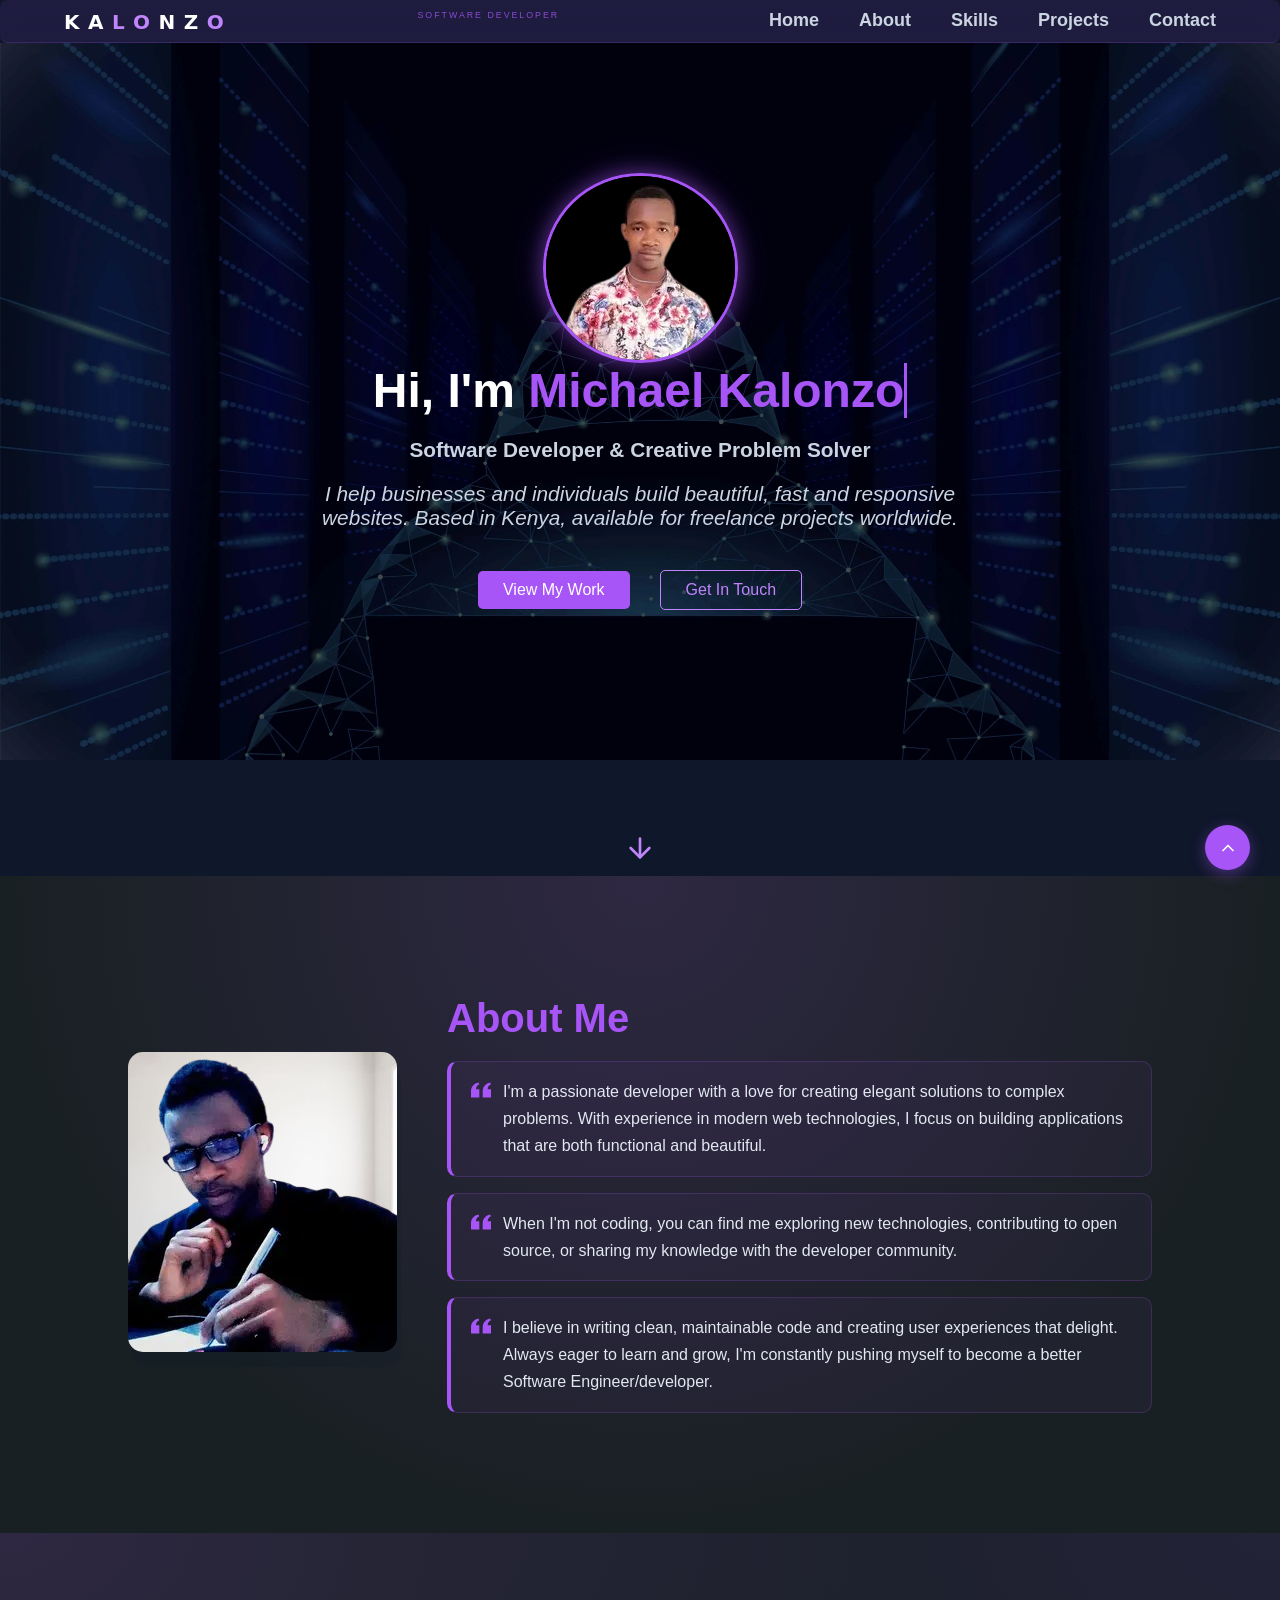
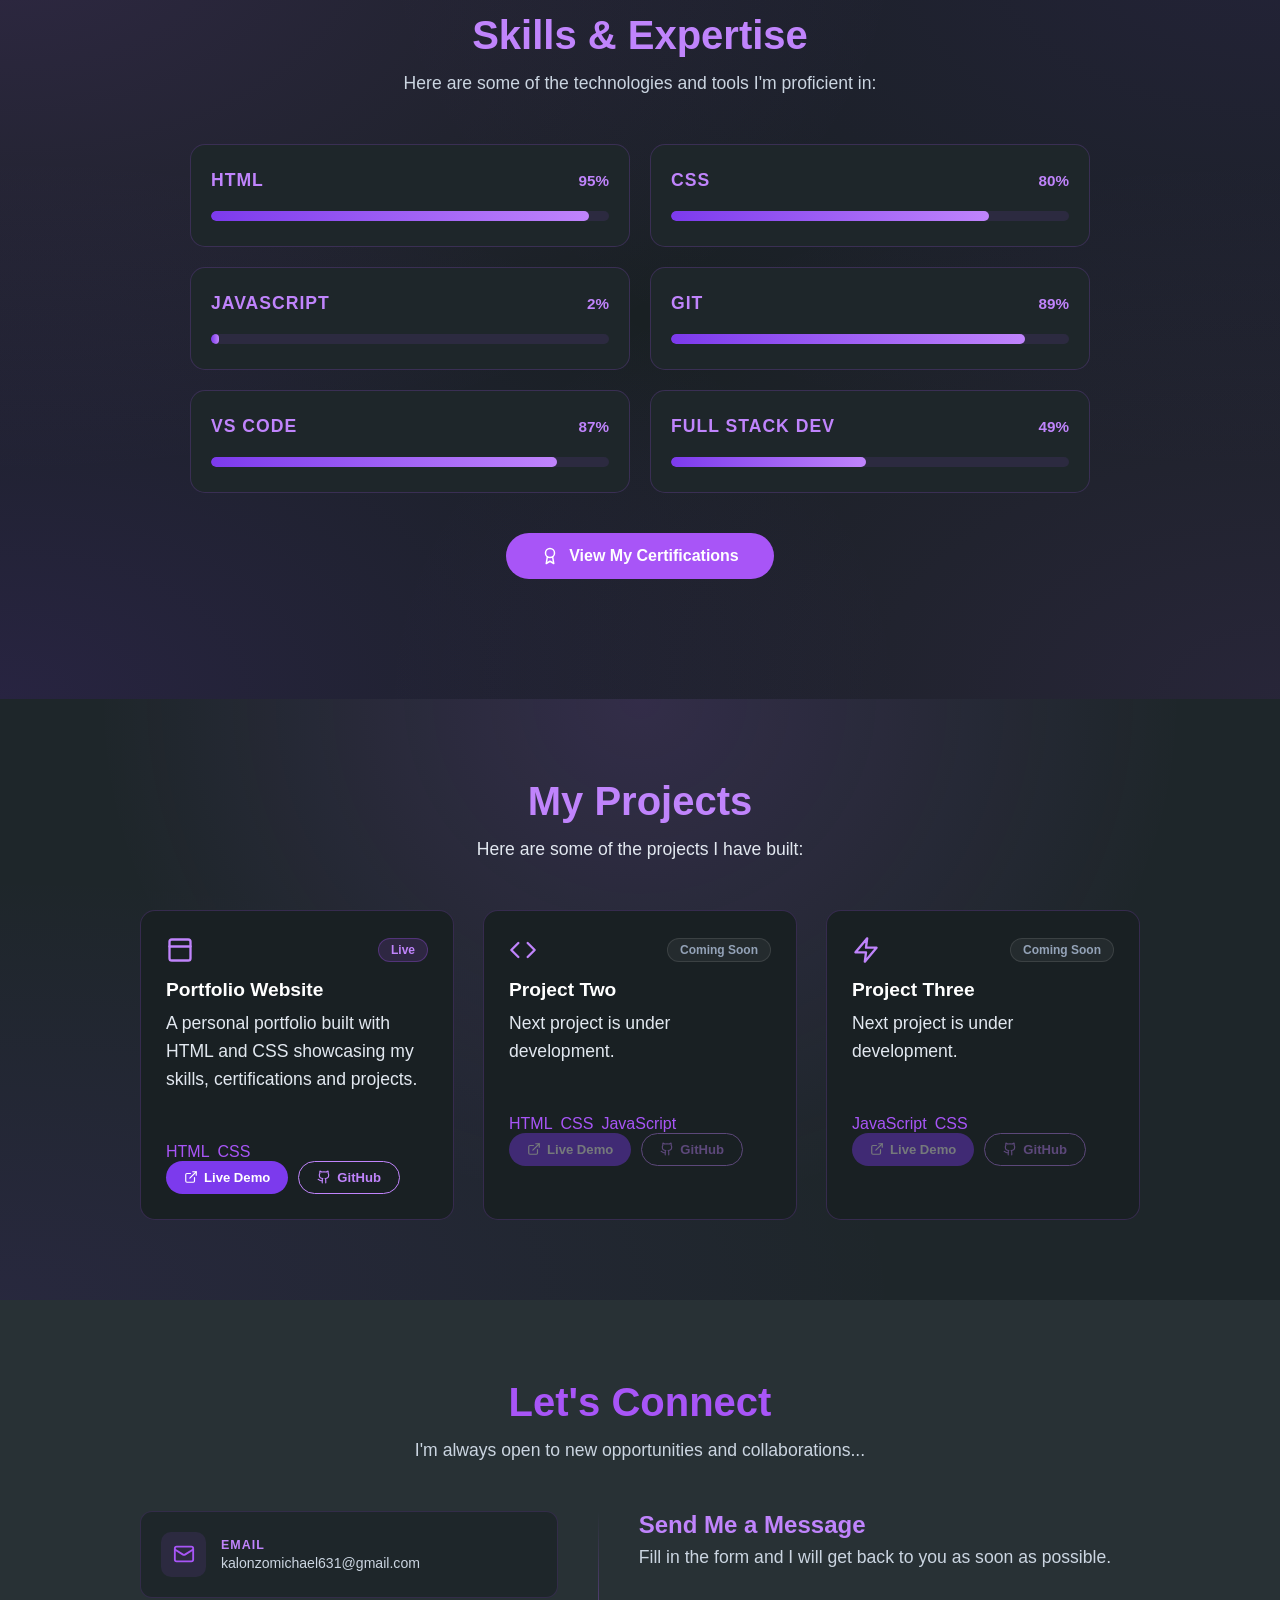
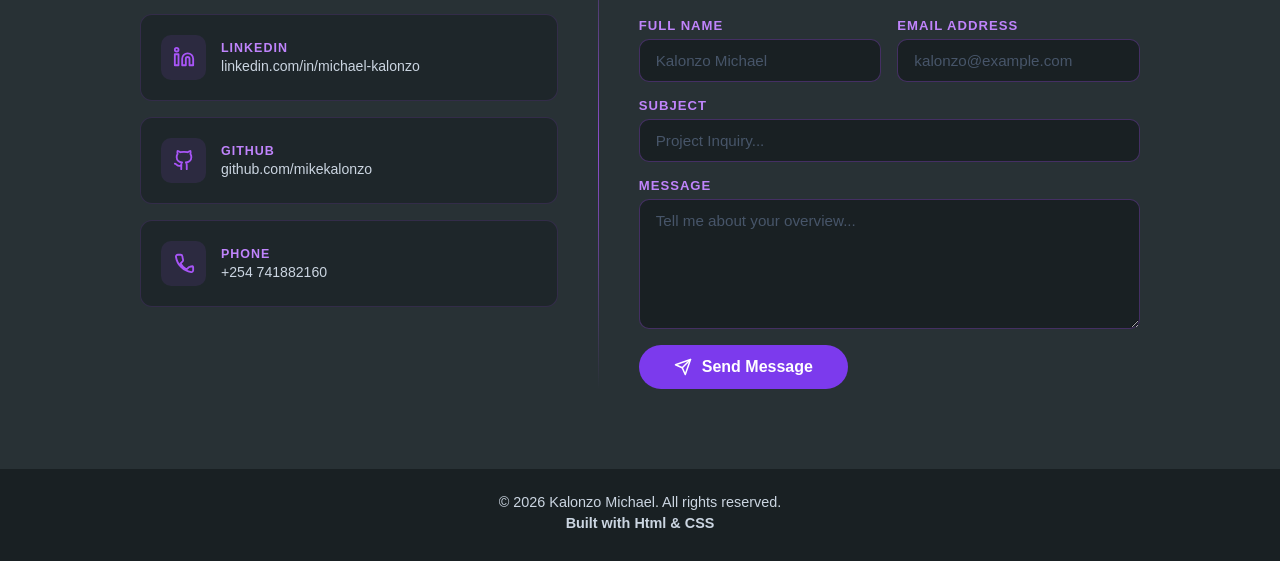
<file: index.html>
<!DOCTYPE html>
<html lang="en">
<head>
    <meta charset="UTF-8">
  <meta name="viewport" content="width=device-width, initial-scale=1.0">
    <title>Michael kalonzo</title>
    <link rel="stylesheet" href="style.css">
      <meta name="description" content="Michael Kalonzo| Software Developer based in Kenya. 
I build fast, beautiful and responsive websites 
that help businesses grow online..">
<link rel="icon" type="image/x-icon" href="favicon.ico">
<link rel="icon" type="image/png" sizes="16x16" href="favicon-16x16.png">
<link rel="icon" type="image/png" sizes="32x32" href="favicon-32x32.png">
<link rel="apple-touch-icon" sizes="180x180" href="apple-touch-icon.png">
<link rel="icon" type="image/png" sizes="192x192" href="android-chrome-192x192.png">
<link rel="icon" type="image/png" sizes="512x512" href="android-chrome-512x512.png">
    <!-- Open Graph Tags -->
    <meta property="og:title" content="Michael Kalonzo - Software Developer">
    <meta property="og:description" content="Michael Kalonzo | Software Developer based in Kenya. 
I build fast, beautiful and responsive websites 
that help businesses grow online...">
    <meta property="og:image" content="https://michael-kalonzo-portofolio.vercel.app/Mr.Me-png.png">
    <meta property="og:url" content="https://michael-kalonzo-portofolio.vercel.app">
    <meta property="og:type" content="website">
<!-- Google Analytics -->
<script async src="https://www.googletagmanager.com/gtag/js?id=G-BMLFF37FKC"></script>
<script>
    window.dataLayer = window.dataLayer || [];
    function gtag(){dataLayer.push(arguments);}
    gtag('js', new Date());
    gtag('config', 'G-BMLFF37FKC');
</script>
</head>
<body>
  <nav>
       <div class="logo">
    <span class="l1">K</span>
    <span class="l2">A</span>
    <span class="l3">L</span>
    <span class="l4">O</span>
    <span class="l5">N</span>
    <span class="l6">Z</span>
    <span class="l7">O</span>
</div>
   <div class="logo-sub">Software Developer</div>
      <ul>
        <li><a href="#home">Home</a></li>
        <li><a href="#about">About</a></li>
        <li><a href="#skills">Skills</a></li>
        <li><a href="#projects">Projects</a></li>
        <li><a href="#contact">Contact</a></li>
        </ul>
    </nav>
     <main>
        <section id="home">
<header class="hero"> 
    <img src="mike.profile.png.png" alt="Michael Kalonzo" class="profile-pic"> 
<h1>Hi, I'm <span class="typing">Michael Kalonzo</span></h1>
      <p><strong>Software Developer & Creative Problem Solver</strong></p>
      <p><em>I help businesses and individuals build beautiful, 
fast and responsive websites. Based in Kenya, 
available for freelance projects worldwide.</em></p>
      <div class="button">
         <a href="#projects" class="btn primary">View My Work</a>
            <a href="#contact" class="btn secondary">Get In Touch</a>
      </div>
</header>
<div class="scroll-arrow">
    <a href="#about" aria-label="Scroll down to About section">
        <svg xmlns="http://www.w3.org/2000/svg" width="32" height="48" viewBox="0 0 24 24" fill="none" stroke="#c084fc" stroke-width="2" stroke-linecap="round" stroke-linejoin="round">
            <line x1="12" y1="5" x2="12" y2="19"/>
            <polyline points="19 12 12 19 5 12"/>
        </svg>
    </a>
</div>
        </section>
<section id="about">
<div class="about-container">
    <!-- Left side: Image -->
    <div class="about-image">
       <img src="Mr.Me-png.png" alt="Michael Kalonzo" 
     width="450" height="300" loading="lazy">
    </div>
    <!-- Right side: Text -->
   <div class="about-text">
    <h2>About Me</h2>

    <div class="about-quote-grid">

        <div class="quote-card">
            <div class="quote-icon">
                <svg xmlns="http://www.w3.org/2000/svg" width="20" height="20" viewBox="0 0 24 24" fill="#a855f7">
                    <path d="M14.017 21v-7.391c0-5.704 3.731-9.57 8.983-10.609l.995 2.151c-2.432.917-3.995 3.293-3.995 5.847h4v10h-9.983zm-14.017 0v-7.391c0-5.704 3.748-9.57 9-10.609l.996 2.151c-2.433.917-3.996 3.293-3.996 5.847h3.983v10h-9.983z"/>
                </svg>
            </div>
            <p>I'm a passionate developer with a love for creating elegant solutions to complex problems. With experience in modern web technologies, I focus on building applications that are both functional and beautiful.</p>
        </div>

        <div class="quote-card">
            <div class="quote-icon">
                <svg xmlns="http://www.w3.org/2000/svg" width="20" height="20" viewBox="0 0 24 24" fill="#a855f7">
                    <path d="M14.017 21v-7.391c0-5.704 3.731-9.57 8.983-10.609l.995 2.151c-2.432.917-3.995 3.293-3.995 5.847h4v10h-9.983zm-14.017 0v-7.391c0-5.704 3.748-9.57 9-10.609l.996 2.151c-2.433.917-3.996 3.293-3.996 5.847h3.983v10h-9.983z"/>
                </svg>
            </div>
            <p>When I'm not coding, you can find me exploring new technologies, contributing to open source, or sharing my knowledge with the developer community.</p>
        </div>

        <div class="quote-card">
            <div class="quote-icon">
                <svg xmlns="http://www.w3.org/2000/svg" width="20" height="20" viewBox="0 0 24 24" fill="#a855f7">
                    <path d="M14.017 21v-7.391c0-5.704 3.731-9.57 8.983-10.609l.995 2.151c-2.432.917-3.995 3.293-3.995 5.847h4v10h-9.983zm-14.017 0v-7.391c0-5.704 3.748-9.57 9-10.609l.996 2.151c-2.433.917-3.996 3.293-3.996 5.847h3.983v10h-9.983z"/>
                </svg>
            </div>
            <p>I believe in writing clean, maintainable code and creating user experiences that delight. Always eager to learn and grow, I'm constantly pushing myself to become a better Software Engineer/developer.</p>
        </div>

    </div>
</div>   
</section>

<section id="skills">
    <h2>Skills & Expertise</h2>
    <p>Here are some of the technologies and tools I'm proficient in:</p>
    <div class="skills-container">
 <div class="skill-card">
     <div class="skill-header">
    <span class="skill-name">HTML</span>
    <span class="skill-percent">95%</span>
    </div>
    <div class="skill-bar">
        <div class="skill-fill" style="width: 95%;"></div>
    </div>
 </div>
 <div class="skill-card">
     <div class="skill-header">
    <span class="skill-name">CSS</span>
    <span class="skill-percent">80%</span>
    </div>
    <div class="skill-bar">
        <div class="skill-fill" style="width: 80%;"></div>
 </div>
 </div>
 <div class="skill-card">
     <div class="skill-header">
    <span class="skill-name">JavaScript</span>
    <span class="skill-percent">2%</span>
    </div>
    <div class="skill-bar">
        <div class="skill-fill" style="width: 2%;"></div>
    </div>
 </div>
 <div class="skill-card">
     <div class="skill-header">
<span class="skill-name">Git</span>
    <span class="skill-percent">89%</span>
         </div>
         <div class="skill-bar">
        <div class="skill-fill" style="width: 89%;"></div>
    </div>
 </div>
    <div class="skill-card">
         <div class="skill-header">
    <span class="skill-name">VS Code</span>
    <span class="skill-percent">87%</span>
    </div>
    <div class="skill-bar">
        <div class="skill-fill" style="width: 87%;"></div>
    </div>
    </div>
    <div class="skill-card">
         <div class="skill-header">
    <span class="skill-name">FULL STACK DEV</span>
    <span class="skill-percent">49%</span>
         </div>
    <div class="skill-bar">
        <div class="skill-fill" style="width: 49%;"></div>
    </div>
    </div>
    </div>
      <!-- Add this in your index.html, after the skills section -->
<div style="text-align: center; padding: 40px 0;">
    <a href="certifications.html" class="cert-nav-btn">
        <svg xmlns="http://www.w3.org/2000/svg" width="18" height="18" viewBox="0 0 24 24" fill="none" stroke="currentColor" stroke-width="2" stroke-linecap="round" stroke-linejoin="round">
            <circle cx="12" cy="8" r="6"/>
            <path d="M15.477 12.89L17 22l-5-3-5 3 1.523-9.11"/>
        </svg>
        View My Certifications
    </a>
</div>
</section>
<section id="projects">
    <h2>My Projects</h2>
    <p>Here are some of the projects I have built:</p>

    <div class="projects-container">

        <!-- Project 1 -->
        <div class="project-card">
            <div class="project-top">
                <svg xmlns="http://www.w3.org/2000/svg" width="28" height="28" viewBox="0 0 24 24" fill="none" stroke="#c084fc" stroke-width="2" stroke-linecap="round" stroke-linejoin="round">
                    <rect x="3" y="3" width="18" height="18" rx="2"/><path d="M3 9h18"/>
                </svg>
                <span class="project-status">Live</span>
            </div>
            <div class="project-info">
                <h3>Portfolio Website</h3>
                <p>A personal portfolio built with HTML and CSS showcasing my skills, certifications and projects.</p>
                <div class="project-tags">
                    <span class="tag">HTML</span>
                    <span class="tag">CSS</span>
                </div>
                <div class="project-links">
                    <a href="https://michael-kalonzo-portofolio.vercel.app" target="_blank" class="link-demo">
                        <svg xmlns="http://www.w3.org/2000/svg" width="14" height="14" viewBox="0 0 24 24" fill="none" stroke="currentColor" stroke-width="2" stroke-linecap="round" stroke-linejoin="round">
                            <path d="M18 13v6a2 2 0 0 1-2 2H5a2 2 0 0 1-2-2V8a2 2 0 0 1 2-2h6"/>
                            <polyline points="15 3 21 3 21 9"/><line x1="10" y1="14" x2="21" y2="3"/>
                        </svg>
                        Live Demo
                    </a>
                    <a href="https://github.com/mikekalonzo" target="_blank" class="link-github">
                        <svg xmlns="http://www.w3.org/2000/svg" width="14" height="14" viewBox="0 0 24 24" fill="none" stroke="currentColor" stroke-width="2" stroke-linecap="round" stroke-linejoin="round">
                            <path d="M15 22v-4a4.8 4.8 0 0 0-1-3.5c3 0 6-2 6-5.5.08-1.25-.27-2.48-1-3.5.28-1.15.28-2.35 0-3.5 0 0-1 0-3 1.5-2.64-.5-5.36-.5-8 0C6 2 5 2 5 2c-.3 1.15-.3 2.35 0 3.5A5.403 5.403 0 0 0 4 9c0 3.5 3 5.5 6 5.5-.39.49-.68 1.05-.85 1.65-.17.6-.22 1.23-.15 1.85v4"/>
                            <path d="M9 18c-4.51 2-5-2-7-2"/>
                        </svg>
                        GitHub
                    </a>
                </div>
            </div>
        </div>

        <!-- Project 2 -->
        <div class="project-card">
            <div class="project-top">
                <svg xmlns="http://www.w3.org/2000/svg" width="28" height="28" viewBox="0 0 24 24" fill="none" stroke="#c084fc" stroke-width="2" stroke-linecap="round" stroke-linejoin="round">
                    <polyline points="16 18 22 12 16 6"/><polyline points="8 6 2 12 8 18"/>
                </svg>
                <span class="project-status coming">Coming Soon</span>
            </div>
            <div class="project-info">
                <h3>Project Two</h3>
                <p>Next project is under development.</p>
                <div class="project-tags">
                    <span class="tag">HTML</span>
                    <span class="tag">CSS</span>
                    <span class="tag">JavaScript</span>
                </div>
                <div class="project-links">
                    <a href="#" class="link-demo disabled">
                        <svg xmlns="http://www.w3.org/2000/svg" width="14" height="14" viewBox="0 0 24 24" fill="none" stroke="currentColor" stroke-width="2" stroke-linecap="round" stroke-linejoin="round">
                            <path d="M18 13v6a2 2 0 0 1-2 2H5a2 2 0 0 1-2-2V8a2 2 0 0 1 2-2h6"/>
                            <polyline points="15 3 21 3 21 9"/><line x1="10" y1="14" x2="21" y2="3"/>
                        </svg>
                        Live Demo
                    </a>
                    <a href="#" class="link-github disabled">
                        <svg xmlns="http://www.w3.org/2000/svg" width="14" height="14" viewBox="0 0 24 24" fill="none" stroke="currentColor" stroke-width="2" stroke-linecap="round" stroke-linejoin="round">
                            <path d="M15 22v-4a4.8 4.8 0 0 0-1-3.5c3 0 6-2 6-5.5.08-1.25-.27-2.48-1-3.5.28-1.15.28-2.35 0-3.5 0 0-1 0-3 1.5-2.64-.5-5.36-.5-8 0C6 2 5 2 5 2c-.3 1.15-.3 2.35 0 3.5A5.403 5.403 0 0 0 4 9c0 3.5 3 5.5 6 5.5-.39.49-.68 1.05-.85 1.65-.17.6-.22 1.23-.15 1.85v4"/>
                            <path d="M9 18c-4.51 2-5-2-7-2"/>
                        </svg>
                        GitHub
                    </a>
                </div>
            </div>
        </div>

        <!-- Project 3 -->
        <div class="project-card">
            <div class="project-top">
                <svg xmlns="http://www.w3.org/2000/svg" width="28" height="28" viewBox="0 0 24 24" fill="none" stroke="#c084fc" stroke-width="2" stroke-linecap="round" stroke-linejoin="round">
                    <polygon points="13 2 3 14 12 14 11 22 21 10 12 10 13 2"/>
                </svg>
                <span class="project-status coming">Coming Soon</span>
            </div>
            <div class="project-info">
                <h3>Project Three</h3>
                <p>Next project is under development.</p>
                <div class="project-tags">
                    <span class="tag">JavaScript</span>
                    <span class="tag">CSS</span>
                </div>
                <div class="project-links">
                    <a href="#" class="link-demo disabled">
                        <svg xmlns="http://www.w3.org/2000/svg" width="14" height="14" viewBox="0 0 24 24" fill="none" stroke="currentColor" stroke-width="2" stroke-linecap="round" stroke-linejoin="round">
                            <path d="M18 13v6a2 2 0 0 1-2 2H5a2 2 0 0 1-2-2V8a2 2 0 0 1 2-2h6"/>
                            <polyline points="15 3 21 3 21 9"/><line x1="10" y1="14" x2="21" y2="3"/>
                        </svg>
                        Live Demo
                    </a>
                    <a href="#" class="link-github disabled">
                        <svg xmlns="http://www.w3.org/2000/svg" width="14" height="14" viewBox="0 0 24 24" fill="none" stroke="currentColor" stroke-width="2" stroke-linecap="round" stroke-linejoin="round">
                            <path d="M15 22v-4a4.8 4.8 0 0 0-1-3.5c3 0 6-2 6-5.5.08-1.25-.27-2.48-1-3.5.28-1.15.28-2.35 0-3.5 0 0-1 0-3 1.5-2.64-.5-5.36-.5-8 0C6 2 5 2 5 2c-.3 1.15-.3 2.35 0 3.5A5.403 5.403 0 0 0 4 9c0 3.5 3 5.5 6 5.5-.39.49-.68 1.05-.85 1.65-.17.6-.22 1.23-.15 1.85v4"/>
                            <path d="M9 18c-4.51 2-5-2-7-2"/>
                        </svg>
                        GitHub
                    </a>
                </div>
            </div>
        </div>

    </div>
</section><section id="contact">
    <h2>Let's Connect</h2>
    <p>I'm always open to new opportunities and collaborations...</p>

    <div class="contact-wrapper">

        <!-- LEFT SIDE - Contact Cards -->
        <div class="contact-left">

            <div class="contact-card">
                <div class="icon">
                    <svg xmlns="http://w3.org" width="24" height="24" viewBox="0 0 24 24" fill="none" stroke="currentColor" stroke-width="2" stroke-linecap="round" stroke-linejoin="round"><rect width="20" height="16" x="2" y="4" rx="2"/><path d="m22 7-8.97 5.7a1.94 1.94 0 0 1-2.06 0L2 7"/></svg>
                </div>
                <div class="contact-info">
                    <span class="contact-label">Email</span>
                    <a href="mailto:kalonzomichael631@gmail.com" aria-label="Send me an email at kalonzomichael631@gmail.com">kalonzomichael631@gmail.com</a>
                </div>
            </div>

            <div class="contact-card">
                <div class="icon">
                    <svg xmlns="http://www.w3.org/2000/svg" width="24" height="24" viewBox="0 0 24 24" fill="none" stroke="currentColor" stroke-width="2" stroke-linecap="round" stroke-linejoin="round"><path d="M16 8a6 6 0 0 1 6 6v7h-4v-7a2 2 0 0 0-4 0v7h-4v-7a6 6 0 0 1 6-6z"/><rect width="4" height="12" x="2" y="9"/><circle cx="4" cy="4" r="2"/></svg>
                </div>
                <div class="contact-info">
                    <span class="contact-label">LinkedIn</span>
                    <a href="https://www.linkedin.com/in/michael-kalonzo-631b1b1b1/" target="_blank" aria-label="View my LinkedIn profile">linkedin.com/in/michael-kalonzo</a>
                </div>
            </div>

            <div class="contact-card">
                <div class="icon">
                    <svg xmlns="http://w3.org" width="24" height="24" viewBox="0 0 24 24" fill="none" stroke="currentColor" stroke-width="2" stroke-linecap="round" stroke-linejoin="round"><path d="M15 22v-4a4.8 4.8 0 0 0-1-3.5c3 0 6-2 6-5.5.08-1.25-.27-2.48-1-3.5.28-1.15.28-2.35 0-3.5 0 0-1 0-3 1.5-2.64-.5-5.36-.5-8 0C6 2 5 2 5 2c-.3 1.15-.3 2.35 0 3.5A5.403 5.403 0 0 0 4 9c0 3.5 3 5.5 6 5.5-.39.49-.68 1.05-.85 1.65-.17.6-.22 1.23-.15 1.85v4"/><path d="M9 18c-4.51 2-5-2-7-2"/></svg>
                </div>
                <div class="contact-info">
                    <span class="contact-label">GitHub</span>
                    <a href="https://github.com/mikekalonzo" target="_blank" aria-label="View my GitHub profile">github.com/mikekalonzo</a>
                </div>
            </div>

            <div class="contact-card">
                <div class="icon">
                    <svg xmlns="http://www.w3.org/2000/svg" width="24" height="24" viewBox="0 0 24 24" fill="none" stroke="currentColor" stroke-width="2" stroke-linecap="round" stroke-linejoin="round"><path d="M22 16.92v3a2 2 0 0 1-2.18 2A19.79 19.79 0 0 1 3.21 5.18 2 2 0 0 1 5.23 3h3a2 2 0 0 1 2 1.72c.13 1.21.37 2.39.72 3.53a2 2 0 0 1-.45 1.95l-2.27 2.27a16 16 0 0 0 6.59 6.59l2.27-2.27a2 2 0 0 1 .95-.52c1.14-.35 2.33-.59 3.54-.72A2 2 0 0 1 22 16.92z"/></svg>
                </div>
                <div class="contact-info">
                    <span class="contact-label">Phone</span>
                    <a href="tel:+254741882160" aria-label="Call me at +254 741882160">+254 741882160</a>
                </div>
            </div>

        </div>

        <!-- DIVIDING LINE -->
        <div class="contact-divider"></div>

        <!-- RIGHT SIDE - Contact Form -->
        <div class="contact-right">
            <h3>Send Me a Message</h3>
            <p>Fill in the form and I will get back to you as soon as possible.</p>

            <form class="contact-form" action="https://formspree.io/f/mqeozejb" method="POST">

                <div class="form-row">
                    <div class="form-group">
                        <label for="name">Full Name</label>
                        <input type="text" id="name" name="name" placeholder="Kalonzo Michael" required>
                    </div>
                    <div class="form-group">
                        <label for="email">Email Address</label>
                        <input type="email" id="email" name="email" placeholder="kalonzo@example.com" required>
                    </div>
                </div>

                <div class="form-group">
                    <label for="subject">Subject</label>
                    <input type="text" id="subject" name="subject" placeholder="Project Inquiry..." required>
                </div>

                <div class="form-group">
                    <label for="message">Message</label>
                    <textarea id="message" name="message" rows="5" placeholder="Tell me about your overview..." required></textarea>
                </div>

                <button type="submit" class="submit-btn">
                    <svg xmlns="http://www.w3.org/2000/svg" width="18" height="18" viewBox="0 0 24 24" fill="none" stroke="currentColor" stroke-width="2" stroke-linecap="round" stroke-linejoin="round">
                        <line x1="22" y1="2" x2="11" y2="13"/>
                        <polygon points="22 2 15 22 11 13 2 9 22 2"/>
                    </svg>
                    Send Message
                </button>

            </form>
        </div>

    </div>
</section>
    
    </main>
    <footer>
        <div class="footer-content">
        <p>&copy; 2026 Kalonzo Michael. All rights reserved.</p>
        <p class="built-with">Built with Html & CSS</p>
        </div>
    </footer>
    <!-- Back to top button -->
    <a href="#home" class="back-top" aria-label="Back to top">
        <svg xmlns="http://www.w3.org/2000/svg" width="20" height="20" viewBox="0 0 24 24" fill="none" stroke="currentColor" stroke-width="2" stroke-linecap="round" stroke-linejoin="round">
            <polyline points="18 15 12 9 6 15"/>
        </svg>
    </a>
</body>
</html>
</file>
<file: style.css>
/* General Styles */
* {
    margin: 0;
    padding: 0;
    box-sizing: border-box;
}
html {
    scroll-behavior: smooth;
}


body {
        font-family: 'Segoe UI', Tahoma, Geneva, Verdana, sans-serif;
    margin: 0;
    padding: 0;
    background-color: #0f172a; /* Dark background color */
    color: white; /* Text color */      
}
/* image styling */
img.profile-pic {
    width: 195px;
    height: 190px;
    border-radius: 50%;
    object-fit: cover;
    margin: 0 auto;
    display: block;
     border: 3px solid #a855f7;
    box-shadow: 0 0 20px rgba(168, 85, 247, 0.5),
                0 0 40px rgba(168, 85, 247, 0.2);
    transition: all 0.4s ease;
    
}
img.profile-pic:hover {
    transform: scale(1.05);
    box-shadow: 0 0 30px rgba(168, 85, 247, 0.8),
                0 0 60px rgba(168, 85, 247, 0.4);
}
.typing {
    color: #a855f7;
    border-right: 3px solid #a855f7;
    display: inline-block;
    animation: blink 0.9s step-end infinite;
}

@keyframes blink {
    50% { border-color: transparent }
}

span {
    color: #a855f7 /* Purple color for span text */
}
/* Navigation Bar */
nav {
      background-color: rgba(168, 85, 247, 0.1);
    backdrop-filter: blur(10px);
    border-bottom: 1px solid rgba(168, 85, 247, 0.2);
    padding: 10px 5% 8px;
    display: flex;
    justify-content: space-between;
    position: sticky;
    top: 0;
      z-index: 1000; /* Ensure it stays above other content */
      border-radius: 8px;

}
nav ul {
    list-style: none;
    display: flex;
    gap: 20px;
    margin: 0;
    padding: 0;
    
}
nav ul li {
    margin-left: 20px;
}
nav a {
    color:  #cbd5e1;
    text-decoration: none;
    font-size: 18px;
    transition: color 0.2s ease;
    font-weight: bold;
   
}
nav a:hover {
    color: #a855f7; /* Purple color on hover */
}
@media (max-width: 768px) {
    nav {
        flex-direction: column;
        align-items: center;
        gap: 20px;
        padding: 15px 5%;
    }

    nav ul {
        flex-wrap: wrap;
        justify-content: center;
        gap: 20px;
    }

    nav ul li {
        margin-left: 0;
    }

    nav a {
        font-size: 16px;
    }
}
/* Hero Section */
.hero {
    padding: 130px 40px 150px;
    text-align: center;
    background-image: url('Hacker.webp'); /* Replace with your background image */
    background-size: cover;
    background-position: center;
    min-height: 400px; /* Ensure it takes up enough vertical space */
    align-items: center;
     display: flex;
     justify-content: center;
     flex-direction: column;
     
}
.hero h1 {
    font-size: 3rem;
}

    .hero p {
    font-size: 1.3rem;
    margin-top: 20px;
    max-width: 700px;
    margin-left: auto;
    margin-right: auto;
    color: #cbd5e1
}

.button {
    display: flex;
    justify-content: center;
    align-items: center;
    gap: 30px;
    margin-top: 40px;
}
.btn {
    display: inline-block;
    padding: 10px 25px;
    color: white;
    text-decoration: none;
    border-radius: 5px;
    margin-top: 0;
}
.primary {
     background: #a855f7; 
    color: #ffffff;
}

.secondary {
     border: 1px solid #c084fc;
      color: #c084fc; 
    }
.secondary:hover {
    background: black;
    color: white;
    font-weight: bold;
}
@media (max-width: 768px) {
    .hero {
        padding: 80px 15px 30px;
        min-height: auto;
    }

    .hero h1 {
        font-size: 1.8rem;
    }

    .hero p {
        font-size: 1rem;
        margin-top: 15px;
        max-width: 100%;
    }

    img.profile-pic {
        width: 130px;
        height: 130px;
    }

    .btn {
        padding: 8px 18px;
        font-size: 0.9rem;
        margin: 6px;
    }

    .button {
        display: flex;
        flex-direction: row;
        align-items: center;
        gap: 10px;
    }
}
.logo span {
    font-weight: 800;
    font-size: 20px;
    letter-spacing: 4px;
    transition: all 0.3s ease;
    display: inline-block;
    font-family: system-ui, -apple-system, BlinkMacSystemFont, 'Segoe UI', Roboto, Oxygen, Ubuntu, Cantarell, 'Open Sans', 'Helvetica Neue', sans-serif;
}
.logo-sub {
    font-size: 0.55rem;
    color: #a855f7;
    letter-spacing: 2px;
    text-transform: uppercase;
    text-align: center;
    opacity: 0.8;
}

/* Each letter gets its own color */
.l1 { color: #ffffff; }
.l2 { color: #ffffff; }
.l3 { color: #c084fc; }  /* highlight middle letters */
.l4 { color: #c084fc; }
.l5 { color: #ffffff; }
.l6 { color: #ffffff; }
.l7 { color: #c084fc; }


@media (max-width:768px) {
      .logo {
        margin-left: 0;
        font-size: 20px;
        letter-spacing: 3px;
        justify-content: center;
        color:#c084fc;
    }
}
.about-container {
    display: flex;
    align-items: center; /* Center items vertically */
    gap: 50px; /* Space between image and text */
    padding: 120px 10%;
    width: 100%;
    box-sizing: border-box;
    background-color: rgb(25, 32, 35);
  background-image: radial-gradient(ellipse at top, rgba(168, 85, 247, 0.15), transparent 70%);
}
.about-image img {
    max-width: 450px; /* prevent image from being too large */
    width: 100%;
    height: 300px;
    border-radius: 15px; /* Rounded corners */
    box-shadow: 4px 15px rgba(5, 21, 41, 0.15);
}
.about-text {
    flex: 1; /* Take up remaining space */
}
.about-text h2 {
    font-size: 2.5rem;
    margin-bottom: 20px;
    color: #a855f7; /* Purple color for heading */
}
.about-text p {
    font-size: 1.2rem;
    line-height: 1.6;
    color: #cbd5e1; /* Lighter text color for readability */
    margin-bottom: 15px;
}
.about-quote-grid {
    display: grid;
    grid-template-columns: 1fr;
    gap: 16px;
    margin-top: 20px;
}
.quote-card {
    background-color: rgba(168, 85, 247, 0.05);
    border: 1px solid rgba(168, 85, 247, 0.2);
    border-left: 4px solid #a855f7; /* purple left border accent */
    border-radius: 10px;
    padding: 16px 20px;
    display: flex;
    gap: 12px;
    align-items: flex-start;
    transition: all 0.3s ease;
}
.quote-card:hover {
    background-color: rgba(168, 85, 247, 0.1);
    border-left-color: #c084fc;
    transform: translateX(5px); /* slides right on hover */
}
.quote-icon {
    flex-shrink: 0;
    margin-top: 2px;
}

.quote-card p {
    font-size: 1rem;
    line-height: 1.7;
    color: #e2e8f0;
    margin: 0;
}

/* Mobile */
@media (max-width: 768px) {
    .quote-card {
        padding: 14px 16px;
    }

    .quote-card p {
        font-size: 0.9rem;
    }
}
.cert-nav-btn {
    display: inline-flex;
    align-items: center;
    gap: 10px;
    padding: 14px 35px;
    background-color: #a855f7;
    color: #ffffff;
    border-radius: 25px;
    text-decoration: none;
    font-weight: bold;
    font-size: 1rem;
    transition: all 0.3s ease;
}

.cert-nav-btn:hover {
    background-color: transparent;
    border: 2px solid #c084fc;
    color: #c084fc;
}
/* Media Queries for Responsiveness */
@media (max-width: 768px) {
    .about-container {
        flex-direction: column;
        text-align: center;
        padding: 40px 5%;
        gap: 20px;
    }
    .about-image img {
        max-width: 100%;
        height: auto;
    }
    .about-text {
        margin-top: 20px;
    }
    .about-text h2 {
        font-size: 1.6rem;
        margin-bottom: 12px;
    }
    .about-text p {
        font-size: 0.95rem;
        margin-bottom: 10px;
        line-height: 1.5;
    }
}
/* Contact Section */
#contact {
    padding: 80px 10%;
    background-color: rgb(40, 49, 53);
    text-align: center;
}

#contact h2 {
    font-size: 2.5rem;
    color: #a855f7;
    margin-bottom: 15px;
}

#contact p {
    font-size: 1.1rem;
    color: #cbd5e1;
    margin-bottom: 50px;
}

/* Grid container */
.contact-container {
    display: grid;
    grid-template-columns: repeat(2, 1fr); /* 2 cards per row */
    gap: 16px;
    margin-bottom: 40px;
    max-width: 700px;   /* keeps it centered and not too wide */
    margin: 0 auto 40px;
}

.contact-card {
    background-color: rgb(30, 38, 42);
    border: 1px solid rgba(168, 85, 247, 0.15);
    border-radius: 12px;
    padding: 20px;
    display: flex;
    flex-direction: row;  /* icon and text side by side */
    align-items: center;
    gap: 15px;
    transition: all 0.3s ease;
}

.contact-card:hover {
    border-color: #a855f7;
    transform: translateY(-3px);
    box-shadow: 0 8px 20px rgba(168, 85, 247, 0.15);
}

/* Icon */
.icon {
    background-color: rgba(168, 85, 247, 0.1);
    border-radius: 10px;
    width: 45px;
    height: 45px;
    display: flex;
    align-items: center;
    justify-content: center;
    flex-shrink: 0;  /* stops icon from shrinking */
}

.icon svg {
    color: #a855f7;
    width: 22px;
    height: 22px;
}

/* Text */
.contact-info {
    display: flex;
    flex-direction: column;
    gap: 3px;
    text-align: left;
}

.contact-label {
    font-size: 0.78rem;
    color: #c084fc;
    font-weight: bold;
    text-transform: uppercase;
    letter-spacing: 1px;
}

.contact-info a {
    font-size: 0.88rem;
    color: #cbd5e1;
    text-decoration: none;
    transition: color 0.3s ease;
}

.contact-info a:hover {
    color: #c084fc;
}
/* Mobile - stack to 1 column */
@media (max-width: 480px) {
    .contact-container {
        grid-template-columns: 1fr;
    }
}

/* Footer */
footer {
    background-color: rgb(25, 32, 35);
    padding: 25px 10%;
    text-align: center;
}

.footer-content p {
    color: #cbd5e1;
    font-size: 0.9rem;
    margin-bottom: 5px;
}
footer p:hover {
  color: #a855f7;
  transition: 0.3s;
  cursor: pointer;
}


.built-with {
    color: #a855f7;
    font-size: 0.85rem;
    font-weight: bold;
}

/* Mobile responsive */
@media (max-width: 768px) {
    .contact-container {
        grid-template-columns: repeat(2, 1fr); /* 2 cards per row on tablet */
    }
}

@media (max-width: 480px) {
    .contact-container {
        grid-template-columns: 1fr; /* 1 card per row on mobile */
    }

    #contact {
        padding: 60px 5%;
    }
}
/* Skill Section */
#skills {
    padding: 80px 10%;
    text-align: center;
    background-color: rgb(25, 32, 35);
    background-image:
        radial-gradient(at 0% 0%, rgba(168, 85, 247, 0.15) 0px, transparent 50%),
        radial-gradient(at 100% 0%, rgba(124, 58, 237, 0.1) 0px, transparent 50%),
        radial-gradient(at 100% 100%, rgba(168, 85, 247, 0.1) 0px, transparent 50%),
        radial-gradient(at 0% 100%, rgba(124, 58, 237, 0.15) 0px, transparent 50%);
}
#skills h2 {
    font-size: 2.5rem;
    color: #c084fc;
    margin-bottom: 15px;
}
#skills p {
    font-size: 1.1rem;
    color: #cbd5e1;
    margin-bottom: 50px;
    max-width: 600px;
    margin-left: auto;
    margin-right: auto;
}
.skills-container {
    display: grid;
     grid-template-columns: repeat(3, 1fr); /* exactly 3 columns */
    gap: 20px;
     max-width: 900px;    /* limits the total width */
     margin: 0 auto;
}
.skill-card {
    background-color: rgb(30, 38, 42);
    border: 1px solid rgba(168, 85, 247, 0.2);
    border-radius: 15px;
    padding: 25px 20px;
    transition: all 0.3s ease;
    text-align: left;
    text-align: left;
}
.skill-card:hover {
    border-color: #c084fc;
    transform: translateY(-5px);
    box-shadow: 0 10px 30px rgba(168, 85, 247, 0.2);
}
.skill-header {
    display: flex;
    align-items: center;
    margin-bottom: 20px;
    justify-content: space-between;
}
.skill-name {
    font-size: 1.1rem;
    color: #c084fc;
    font-weight: bold;
letter-spacing: 1px;
text-transform: uppercase;
}
.skill-percent {
    font-size: 0.95rem;
    color: #c084fc;
    font-weight: bold;
}
.skill-bar {
    width: 100%;
    height: 10px;
    background-color: rgba(168, 85, 247, 0.1);
    border-radius: 30px;
    overflow: hidden;
}
.skill-fill {
    height: 100%;
    border-radius: 30px;
    background: linear-gradient(90deg, #7c3aed, #c084fc);
}
/* Mobile */
@media (max-width: 768px) {
    #skills {
        padding: 60px 5%;
    }

    #skills h2 {
        font-size: 1.8rem;
    }

    #skills p {
        font-size: 0.95rem;
        margin-bottom: 30px;
    }

   .skills-container {
        grid-template-columns: repeat(2, 1fr); /* 2 columns on tablet */
    }
    .skill-card {
        padding: 20px 15px;
    }
}
 .skills-container {
        grid-template-columns: repeat(2, 1fr); /* 2 columns on tablet */
    }
.scroll-arrow {
    margin-top: 64px;
    display: flex;
    justify-content: center;
}

.scroll-arrow a {
    display: inline-block;
    animation: bounce 0.9s infinite;
    text-decoration: none;
    cursor: wait;
}

@keyframes bounce {
    0%, 100% { transform: translateY(0); }
    50% { transform: translateY(10px); }
}
#projects {
    padding: 80px 10%;
    text-align: center;
    background-color: rgb(30, 38, 42);
    background-image:
        radial-gradient(ellipse at top, rgba(168, 85, 247, 0.15), transparent 60%),
        radial-gradient(ellipse at bottom left, rgba(124, 58, 237, 0.1), transparent 50%);
}

#projects h2 {
    font-size: 2.5rem;
    color: #c084fc;
    margin-bottom: 15px;
}

#projects p {
    font-size: 1.1rem;
    color: #e2e8f0;
    margin-bottom: 50px;
}

.projects-container {
    display: grid;
    grid-template-columns: repeat(auto-fit, minmax(280px, 1fr));
    gap: 29px;
    max-width: 1000px;
    margin: 0 auto;
}

.project-card {
    background-color: rgb(25, 32, 35);
    border: 1px solid rgba(168, 85, 247, 0.2);
    border-radius: 15px;
    padding: 25px;
    text-align: left;
    display: flex;
    flex-direction: column;
    gap: 15px;
    transition: all 0.3s ease;
    position: relative;
    overflow: hidden;
}

.project-card::before {
    content: '';
    position: absolute;
    top: 0; left: 0; right: 0;
    height: 3px;
    background: linear-gradient(90deg, #7c3aed, #c084fc);
    opacity: 0;
    transition: opacity 0.3s ease;
}

.project-card:hover {
    border-color: #c084fc;
    transform: translateY(-5px);
    box-shadow: 0 10px 30px rgba(168, 85, 247, 0.2);
}

.project-card:hover::before {
    opacity: 1;
}

.project-top {
    display: flex;
    justify-content: space-between;
    align-items: center;
}

.project-status {
    font-size: 0.75rem;
    font-weight: 700;
    padding: 4px 12px;
    border-radius: 20px;
    background: rgba(168, 85, 247, 0.15);
    color: #c084fc;
    border: 1px solid rgba(168, 85, 247, 0.3);
}

.project-status.coming {
    background: rgba(255, 255, 255, 0.05);
    color: #94a3b8;
    border-color: rgba(255, 255, 255, 0.1);
}

.project-info h3 {
    font-size: 1.2rem;
    color: #ffffff;
    margin-bottom: 8px;
}

.project-info p {
    font-size: 0.9rem;
    color: #e2e8f0;
    line-height: 1.6;
    margin-bottom: 0;
}

.project-tags {
    display: flex;
    flex-wrap: wrap;
    gap: 8px;
}

.project-links {
    display: flex;
    gap: 10px;
    margin-top: auto;
}

.project-links a {
    display: inline-flex;
    align-items: center;
    gap: 6px;
    padding: 8px 18px;
    border-radius: 20px;
    text-decoration: none;
    font-size: 0.82rem;
    font-weight: 700;
    transition: all 0.3s ease;
}

.link-demo {
    background-color: #7c3aed;
    color: #ffffff;
}

.link-demo:hover {
    background-color: #c084fc;
}

.link-github {
    border: 1px solid #c084fc;
    color: #c084fc;
}

.link-github:hover {
    background-color: #c084fc;
    color: white;
}

.disabled {
    opacity: 0.4;
    pointer-events: none; /* makes button unclickable */
    cursor: not-allowed;
}

/* Mobile */
@media (max-width: 768px) {
    #projects { padding: 60px 5%; }
    .projects-container { grid-template-columns: 1fr; }
}
/* Fix form layout */
.contact-form {
    display: flex;
    flex-direction: column;
    gap: 16px;
}

.form-row {
    display: grid;
    grid-template-columns: 1fr 1fr;
    gap: 16px;
}

.form-group {
    display: flex;
    flex-direction: column;
    gap: 6px;
}

.form-group label {
    font-size: 0.82rem;
    color: #c084fc;
    font-weight: bold;
    letter-spacing: 1px;
    text-transform: uppercase;
}

.form-group input,
.form-group textarea {
    background-color: rgb(25, 32, 35);
    border: 1px solid rgba(168, 85, 247, 0.3);
    border-radius: 10px;
    padding: 12px 16px;
    color: #ffffff;
    font-size: 0.95rem;
    outline: none;
    transition: border 0.3s ease;
    font-family: inherit;
    width: 100%;
    box-sizing: border-box;
}

.form-group input:focus,
.form-group textarea:focus {
    border-color: #c084fc;
    box-shadow: 0 0 0 3px rgba(168, 85, 247, 0.1);
}

.form-group input::placeholder,
.form-group textarea::placeholder {
    color: #475569;
}

.form-group textarea {
    resize: vertical;
    min-height: 130px;
}

.submit-btn {
    display: inline-flex;
    align-items: center;
    justify-content: center;
    gap: 10px;
    padding: 13px 35px;
    background-color: #7c3aed;
    color: white;
    border: none;
    border-radius: 25px;
    font-size: 1rem;
    font-weight: bold;
    cursor: pointer;
    transition: all 0.3s ease;
    align-self: flex-start;
    font-family: inherit;
}

.submit-btn:hover {
    background-color: #c084fc;
    transform: translateY(-2px);
    box-shadow: 0 8px 20px rgba(168, 85, 247, 0.3);
}

/* Fix contact wrapper alignment */
.contact-wrapper {
    display: flex;
    gap: 0;
    align-items: flex-start;
    max-width: 1000px;
    margin: 0 auto;
    text-align: left;
}

.contact-left {
    flex: 1;
    padding-right: 40px;
    display: flex;
    flex-direction: column;
    gap: 16px;
}

.contact-divider {
    width: 1px;
    background: linear-gradient(
        to bottom,
        transparent,
        rgba(168, 85, 247, 0.8),
        transparent
    );
    align-self: stretch;
}

.contact-right {
    flex: 1.2;
    padding-left: 40px;
}

.contact-right h3 {
    font-size: 1.5rem;
    color: #c084fc;
    margin-bottom: 8px;
}

.contact-right > p {
    font-size: 0.9rem;
    color: #e2e8f0;
    margin-bottom: 20px;
}

/* Mobile fixes */
@media (max-width: 768px) {

    /* 1. Center "Send Me a Message" heading */
    .contact-right {
        padding-left: 0;
        text-align: center;
    }

    .contact-right h3 {
        text-align: center;
    }

    .contact-right > p {
        text-align: center;
    }

    /* Keep form labels left aligned */
    .form-group {
        text-align: left;
    }

    /* 2. Center contact cards */
    .contact-left {
        padding-right: 0;
        width: 100%;
        align-items: center;
    }

    .contact-card {
        width: 100%;
        max-width: 400px;
        margin: 0 auto;
    }

    /* 3. Fix zooming issue */
    .contact-wrapper {
        flex-direction: column;
        gap: 40px;
        width: 100%;
    }

    .contact-divider {
        width: 80%;
        height: 1px;
        margin: 0 auto;
        background: linear-gradient(
            to right,
            transparent,
            rgba(168, 85, 247, 0.8),
            transparent
        );
    }

    .form-row {
        grid-template-columns: 1fr;
    }

    .submit-btn {
        align-self: center;
    }
}

@media (max-width: 480px) {
    .contact-card {
        max-width: 100%;
    }

    #contact {
        padding: 60px 5%;
    }
}
/* Back to top button */
.back-top {
    position: fixed;
    bottom: 30px;
    right: 30px;
    background: #a855f7;
    color: white;
    width: 45px;
    height: 45px;
    border-radius: 50%;
    display: flex;
    align-items: center;
    justify-content: center;
    text-decoration: none;
    box-shadow: 0 4px 15px rgba(168, 85, 247, 0.4);
    transition: all 0.3s ease;
    z-index: 999;
}

.back-top:hover {
    background: #7c3aed;
    transform: translateY(-3px);
    box-shadow: 0 8px 20px rgba(168, 85, 247, 0.5);
}
</file>
